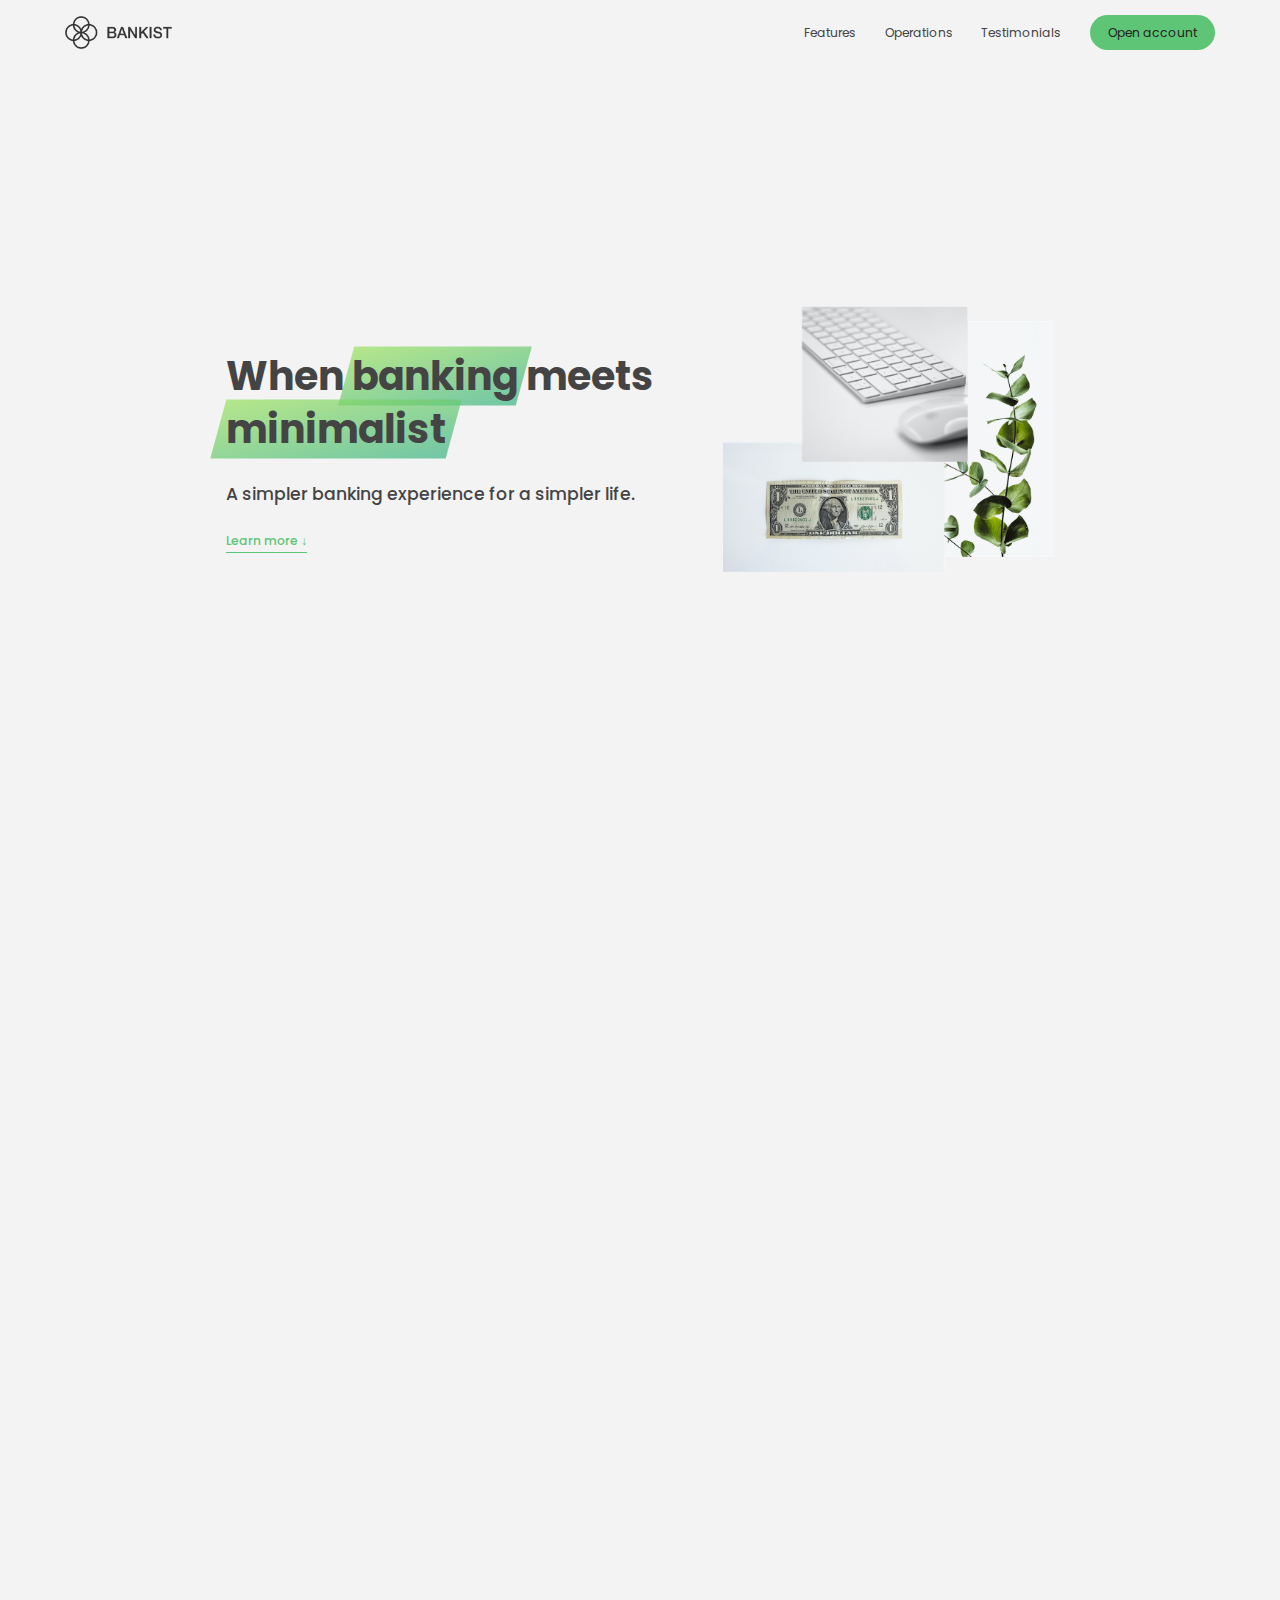
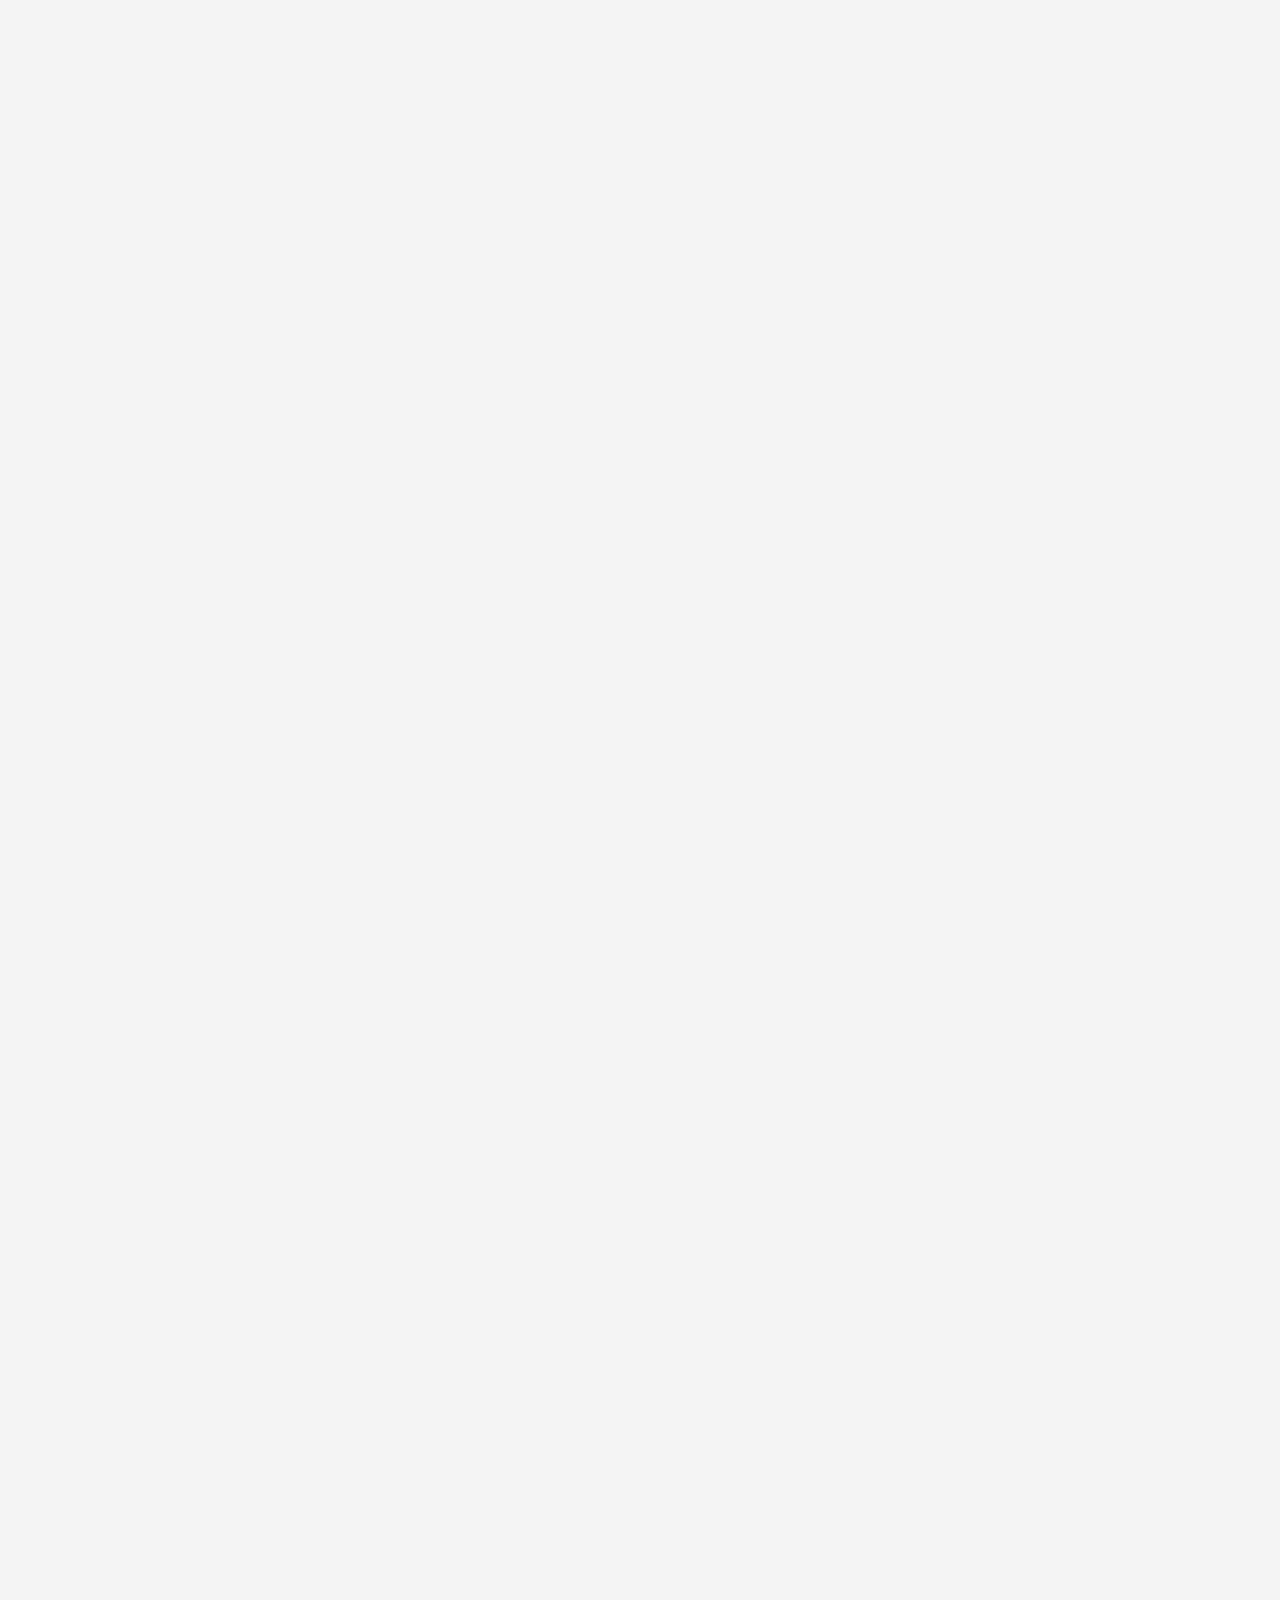
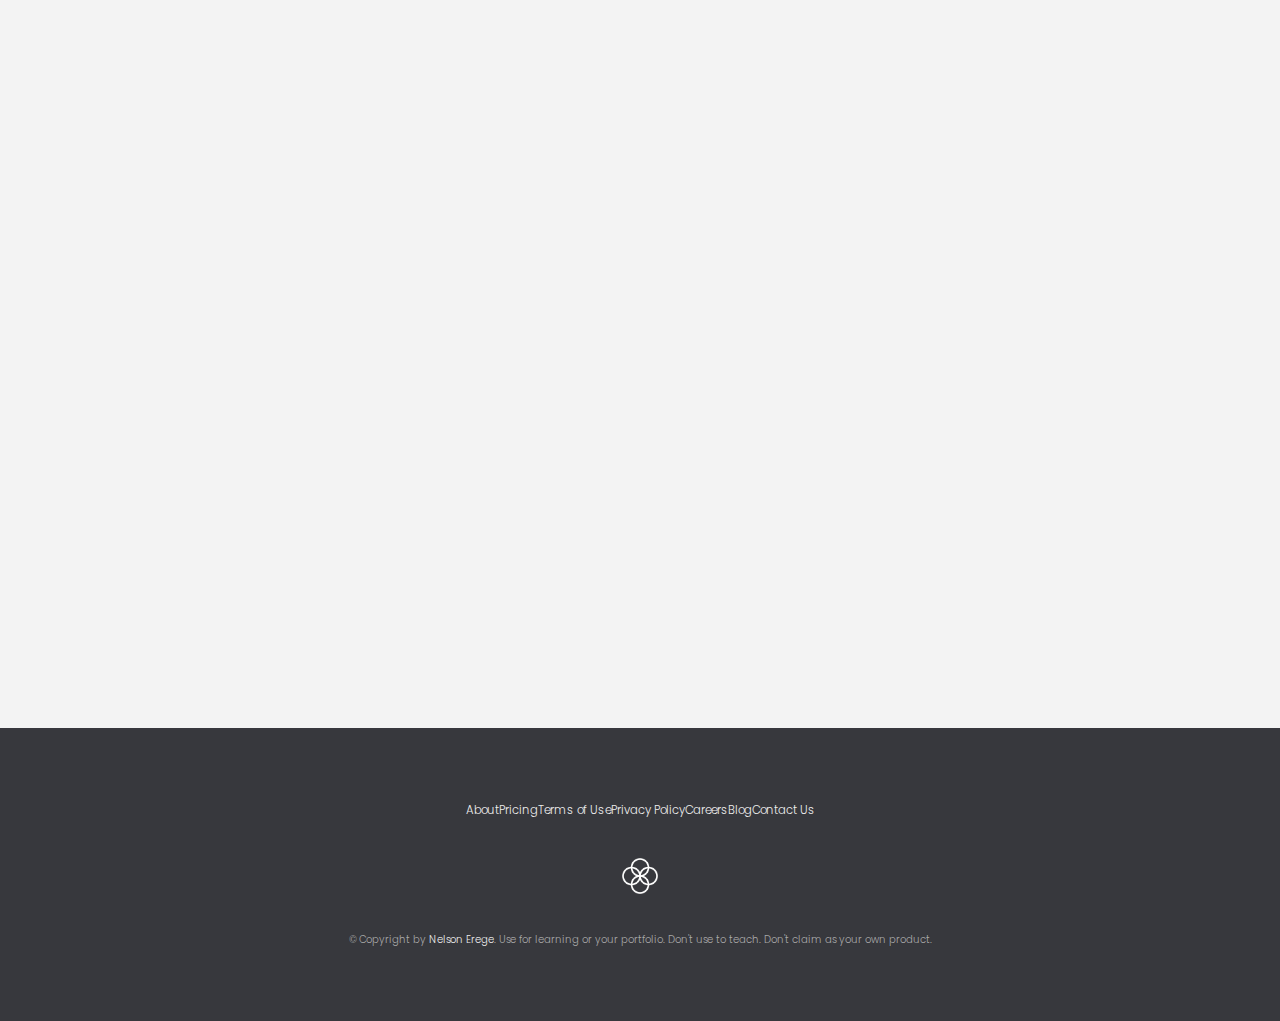
<file: index.html>
<!DOCTYPE html>
<html lang="en">
  <head>
    <meta charset="UTF-8" />
    <meta name="viewport" content="width=device-width, initial-scale=1.0" />
    <meta http-equiv="X-UA-Compatible" content="ie=edge" />
    <link rel="shortcut icon" type="image/png" href="img/icon.png" />

    <link
      href="https://fonts.googleapis.com/css?family=Poppins:300,400,500,600&display=swap"
      rel="stylesheet"
    />
    <link rel="stylesheet" href="style.css" />
    <link rel="stylesheet" href="main.css" />
    <title>Bankist | When Banking meets Minimalist</title>

    <script defer src="script.js"></script>
  </head>
  <body>
    <header class="header">
      <nav class="nav">
        <img
          src="img/logo.png"
          alt="Bankist logo"
          class="nav__logo"
          id="logo"
          designer="Jonas"
          data-version-number="3.0"
        />
        <ul class="nav__links">
          <li class="nav__item">
            <a class="nav__link" href="#section--1">Features</a>
          </li>
          <li class="nav__item">
            <a class="nav__link" href="#section--2">Operations</a>
          </li>
          <li class="nav__item">
            <a class="nav__link" href="#section--3">Testimonials</a>
          </li>
          <li class="nav__item">
            <a class="nav__link nav__link--btn btn--show-modal" href="#"
              >Open account</a
            >
          </li>
        </ul>

        <!-- <label for="navi-toggle" class="menu__button">
          <i class="menu__icon"></i>
        </label> -->

        <div class="menu">
          <input type="checkbox" class="menu__checkbox" id="navi-toggle" />
          <label for="navi-toggle" class="menu__button">
            <i class="menu__icon"></i>
          </label>

          <!--<div class="menu__background">&nbsp;</div>-->

          <nav class="menu__background">
            <ul class="menu__list">
              <li class="menu__list__item">
                <a class="nav__link" href="#section--1">Features</a>
              </li>
              <li class="menu__list__item">
                <a class="nav__link" href="#section--2">Operations</a>
              </li>
              <li class="menu__list__item">
                <a class="nav__link" href="#section--3">Testimonials</a>
              </li>
              <li class="menu__list__item">
                <a class="nav__link nav__link--btn btn--show-modal" href="#"
                  >Open account</a
                >
              </li>
            </ul>
          </nav>
        </div>
      </nav>

      <div class="header__title">
        <!-- <h1 onclick="alert('HTML alert')"> -->
        <h1>
          When
          <!-- Green highlight effect -->
          <span class="highlight">banking</span>
          meets<br />
          <span class="highlight">minimalist</span>
        </h1>
        <h4>A simpler banking experience for a simpler life.</h4>
        <button class="btn--text btn--scroll-to">Learn more &DownArrow;</button>
        <img
          src="img/hero.png"
          class="header__img"
          alt="Minimalist bank items"
        />
      </div>
    </header>

    <section class="section" id="section--1">
      <div class="section__title">
        <h2 class="section__description">Features</h2>
        <h3 class="section__header">
          Everything you need in a modern bank and more.
        </h3>
      </div>

      <div class="features">
        <img
          src="img/digital-lazy.jpg"
          data-src="img/digital.jpg"
          alt="Computer"
          class="features__img lazy-img lazy-img--1"
        />
        <div class="features__feature f--1">
          <div class="features__icon">
            <svg>
              <use xlink:href="img/icons.svg#icon-monitor"></use>
            </svg>
          </div>
          <h5 class="features__header">100% digital bank</h5>
          <p>
            Lorem ipsum dolor sit amet consectetur adipisicing elit. Unde alias
            sint quos? Accusantium a fugiat porro reiciendis saepe quibusdam
            debitis ducimus.
          </p>
        </div>

        <div class="features__feature f--2">
          <div class="features__icon">
            <svg>
              <use xlink:href="img/icons.svg#icon-trending-up"></use>
            </svg>
          </div>
          <h5 class="features__header">Watch your money grow</h5>
          <p>
            Nesciunt quos autem dolorum voluptates cum dolores dicta fuga
            inventore ab? Nulla incidunt eius numquam sequi iste pariatur
            quibusdam!
          </p>
        </div>
        <img
          src="img/grow-lazy.jpg"
          data-src="img/grow.jpg"
          alt="Plant"
          class="features__img lazy-img lazy-img--2"
        />

        <img
          src="img/card-lazy.jpg"
          data-src="img/card.jpg"
          alt="Credit card"
          class="features__img lazy-img lazy-img--3"
        />
        <div class="features__feature f--3">
          <div class="features__icon">
            <svg>
              <use xlink:href="img/icons.svg#icon-credit-card"></use>
            </svg>
          </div>
          <h5 class="features__header">Free debit card included</h5>
          <p>
            Quasi, fugit in cumque cupiditate reprehenderit debitis animi enim
            eveniet consequatur odit quam quos possimus assumenda dicta fuga
            inventore ab.
          </p>
        </div>
      </div>
    </section>

    <section class="section" id="section--2">
      <div class="section__title">
        <h2 class="section__description">Operations</h2>
        <h3 class="section__header">
          Everything as simple as possible, but no simpler.
        </h3>
      </div>

      <div class="operations">
        <div class="operations__tab-container">
          <button
            class="btn operations__tab operations__tab--1 operations__tab--active"
            data-tab="1"
          >
            <span>01</span>Instant Transfers
          </button>
          <button class="btn operations__tab operations__tab--2" data-tab="2">
            <span>02</span>Instant Loans
          </button>
          <button class="btn operations__tab operations__tab--3" data-tab="3">
            <span>03</span>Instant Closing
          </button>
        </div>
        <div
          class="operations__content operations__content--1 operations__content--active"
        >
          <div class="operations__icon operations__icon--1">
            <svg>
              <use xlink:href="img/icons.svg#icon-upload"></use>
            </svg>
          </div>
          <h5 class="operations__header">
            Tranfser money to anyone, instantly! No fees, no BS.
          </h5>
          <p>
            Lorem ipsum dolor sit amet, consectetur adipisicing elit, sed do
            eiusmod tempor incididunt ut labore et dolore magna aliqua. Ut enim
            ad minim veniam, quis nostrud exercitation ullamco laboris nisi ut
            aliquip ex ea commodo consequat.
          </p>
        </div>

        <div class="operations__content operations__content--2">
          <div class="operations__icon operations__icon--2">
            <svg>
              <use xlink:href="img/icons.svg#icon-home"></use>
            </svg>
          </div>
          <h5 class="operations__header">
            Buy a home or make your dreams come true, with instant loans.
          </h5>
          <p>
            Duis aute irure dolor in reprehenderit in voluptate velit esse
            cillum dolore eu fugiat nulla pariatur. Excepteur sint occaecat
            cupidatat non proident, sunt in culpa qui officia deserunt mollit
            anim id est laborum.
          </p>
        </div>
        <div class="operations__content operations__content--3">
          <div class="operations__icon operations__icon--3">
            <svg>
              <use xlink:href="img/icons.svg#icon-user-x"></use>
            </svg>
          </div>
          <h5 class="operations__header">
            No longer need your account? No problem! Close it instantly.
          </h5>
          <p>
            Excepteur sint occaecat cupidatat non proident, sunt in culpa qui
            officia deserunt mollit anim id est laborum. Ut enim ad minim
            veniam, quis nostrud exercitation ullamco laboris nisi ut aliquip ex
            ea commodo consequat.
          </p>
        </div>
      </div>
    </section>

    <section class="section" id="section--3">
      <div class="section__title section__title--testimonials">
        <h2 class="section__description">Not sure yet?</h2>
        <h3 class="section__header">
          Millions of Bankists are already making their lifes simpler.
        </h3>
      </div>

      <div class="slider">
        <div class="slide">
          <div class="testimonial">
            <h5 class="testimonial__header">Best financial decision ever!</h5>
            <blockquote class="testimonial__text">
              Lorem ipsum dolor sit, amet consectetur adipisicing elit.
              Accusantium quas quisquam non? Quas voluptate nulla minima
              deleniti optio ullam nesciunt, numquam corporis et asperiores
              laboriosam sunt, praesentium suscipit blanditiis. Necessitatibus
              id alias reiciendis, perferendis facere pariatur dolore veniam
              autem esse non voluptatem saepe provident nihil molestiae.
            </blockquote>
            <address class="testimonial__author">
              <img src="img/user-1.jpg" alt="" class="testimonial__photo" />
              <h6 class="testimonial__name">Aarav Lynn</h6>
              <p class="testimonial__location">San Francisco, USA</p>
            </address>
          </div>
        </div>

        <div class="slide">
          <div class="testimonial">
            <h5 class="testimonial__header">
              The last step to becoming a complete minimalist
            </h5>
            <blockquote class="testimonial__text">
              Quisquam itaque deserunt ullam, quia ea repellendus provident,
              ducimus neque ipsam modi voluptatibus doloremque, corrupti
              laborum. Incidunt numquam perferendis veritatis neque repellendus.
              Lorem, ipsum dolor sit amet consectetur adipisicing elit. Illo
              deserunt exercitationem deleniti.
            </blockquote>
            <address class="testimonial__author">
              <img src="img/user-2.jpg" alt="" class="testimonial__photo" />
              <h6 class="testimonial__name">Miyah Miles</h6>
              <p class="testimonial__location">London, UK</p>
            </address>
          </div>
        </div>

        <div class="slide">
          <div class="testimonial">
            <h5 class="testimonial__header">
              Finally free from old-school banks
            </h5>
            <blockquote class="testimonial__text">
              Debitis, nihil sit minus suscipit magni aperiam vel tenetur
              incidunt commodi architecto numquam omnis nulla autem,
              necessitatibus blanditiis modi similique quidem. Odio aliquam
              culpa dicta beatae quod maiores ipsa minus consequatur error sunt,
              deleniti saepe aliquid quos inventore sequi. Necessitatibus id
              alias reiciendis, perferendis facere.
            </blockquote>
            <address class="testimonial__author">
              <img src="img/user-3.jpg" alt="" class="testimonial__photo" />
              <h6 class="testimonial__name">Francisco Gomes</h6>
              <p class="testimonial__location">Lisbon, Portugal</p>
            </address>
          </div>
        </div>

        <button class="slider__btn slider__btn--left">&larr;</button>
        <button class="slider__btn slider__btn--right">&rarr;</button>
        <div class="dots"></div>
      </div>
    </section>

    <section class="section section--sign-up">
      <div class="section__title">
        <h3 class="section__header">
          The best day to join Bankist was one year ago. The second best is
          today!
        </h3>
      </div>
      <button class="btn btn--show-modal">Open your free account today!</button>
    </section>

    <footer class="footer">
      <ul class="footer__nav">
        <li class="footer__item">
          <a class="footer__link" href="#">About</a>
        </li>
        <li class="footer__item">
          <a class="footer__link" href="#">Pricing</a>
        </li>
        <li class="footer__item">
          <a class="footer__link" href="#">Terms of Use</a>
        </li>
        <li class="footer__item">
          <a class="footer__link" href="#">Privacy Policy</a>
        </li>
        <li class="footer__item">
          <a class="footer__link" href="#">Careers</a>
        </li>
        <li class="footer__item">
          <a class="footer__link" href="#">Blog</a>
        </li>
        <li class="footer__item contact">
          <a class="footer__link" href="#">Contact Us</a>
        </li>
      </ul>
      <img src="img/icon.png" alt="Logo" class="footer__logo" />
      <p class="footer__copyright">
        &copy; Copyright by
        <a
          class="footer__link twitter-link"
          target="_blank"
          href="https://twitter.com/jonasschmedtman"
          >Nelson Erege</a
        >. Use for learning or your portfolio. Don't use to teach. Don't claim
        as your own product.
      </p>
    </footer>

    <div class="modal hidden">
      <button class="btn--close-modal">&times;</button>
      <h2 class="modal__header">
        Open your bank account <br />
        in just <span class="highlight">5 minutes</span>
      </h2>
      <form class="modal__form">
        <label>First Name</label>
        <input type="text" />
        <label>Last Name</label>
        <input type="text" />
        <label>Email Address</label>
        <input type="email" />
        <button class="btn">Next step &rarr;</button>
      </form>
    </div>
    <div class="overlay hidden"></div>

    <!-- <script src="script.js"></script> -->
  </body>
</html>
</file>
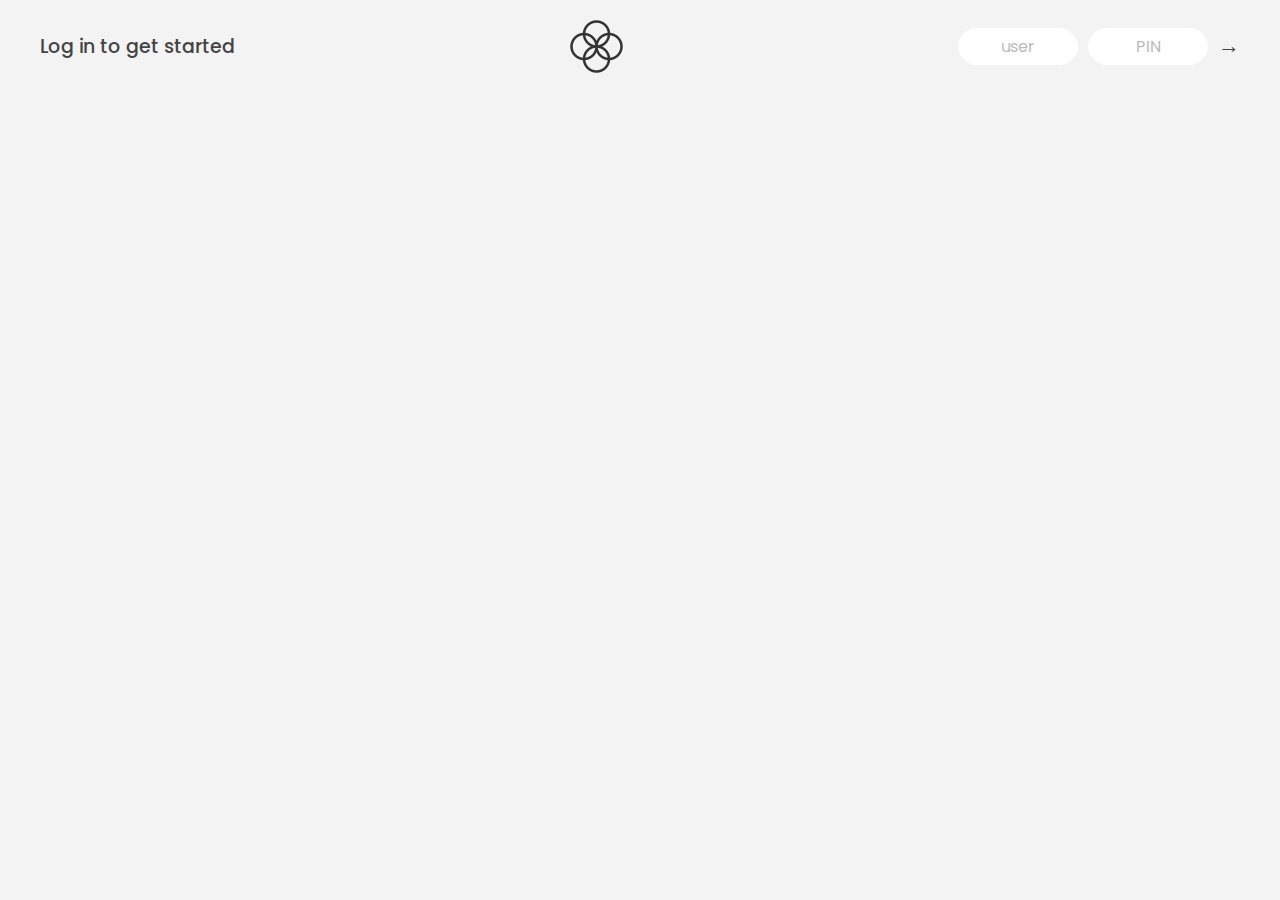
<file: index2.html>
<!DOCTYPE html>
<html lang="en">
  <head>
    <meta charset="UTF-8" />
    <meta name="viewport" content="width=device-width, initial-scale=1.0" />
    <meta http-equiv="X-UA-Compatible" content="ie=edge" />
    <link rel="shortcut icon" type="image/png" href="/icon.png" />

    <link
      href="https://fonts.googleapis.com/css?family=Poppins:400,500,600&display=swap"
      rel="stylesheet"
    />

    <link rel="stylesheet" href="style2.css" />
    <title>Bankist</title>
  </head>
  <body>
    <!-- TOP NAVIGATION -->
    <nav>
      <p class="welcome">Log in to get started</p>
      <img src="logo.png" alt="Logo" class="logo" />
      <form class="login">
        <input
          type="text"
          placeholder="user"
          class="login__input login__input--user"
        />
        <!-- In practice, use type="password" -->
        <input
          type="text"
          placeholder="PIN"
          maxlength="4"
          class="login__input login__input--pin"
        />
        <button class="login__btn">&rarr;</button>
      </form>
    </nav>

    <main class="app">
      <!-- BALANCE -->
      <div class="balance">
        <div>
          <p class="balance__label">Current balance</p>
          <p class="balance__date">
            As of <span class="date">05/03/2037</span>
          </p>
        </div>
        <p class="balance__value">0000€</p>
      </div>

      <!-- MOVEMENTS -->
      <div class="movements">
        <div class="movements__row">
          <div class="movements__type movements__type--deposit">2 deposit</div>
          <div class="movements__date">3 days ago</div>
          <div class="movements__value">4 000€</div>
        </div>
        <div class="movements__row">
          <div class="movements__type movements__type--withdrawal">
            1 withdrawal
          </div>
          <div class="movements__date">24/01/2037</div>
          <div class="movements__value">-378€</div>
        </div>
      </div>

      <!-- SUMMARY -->
      <div class="summary">
        <p class="summary__label">In</p>
        <p class="summary__value summary__value--in">0000€</p>
        <p class="summary__label">Out</p>
        <p class="summary__value summary__value--out">0000€</p>
        <p class="summary__label">Interest</p>
        <p class="summary__value summary__value--interest">0000€</p>
        <button class="btn--sort">&downarrow; SORT</button>
      </div>

      <!-- OPERATION: TRANSFERS -->
      <div class="operation operation--transfer">
        <h2>Transfer money</h2>
        <form class="form form--transfer">
          <input type="text" class="form__input form__input--to" />
          <input type="number" class="form__input form__input--amount" />
          <button class="form__btn form__btn--transfer">&rarr;</button>
          <label class="form__label">Transfer to</label>
          <label class="form__label">Amount</label>
        </form>
      </div>

      <!-- OPERATION: LOAN -->
      <div class="operation operation--loan">
        <h2>Request loan</h2>
        <form class="form form--loan">
          <input type="number" class="form__input form__input--loan-amount" />
          <button class="form__btn form__btn--loan">&rarr;</button>
          <label class="form__label form__label--loan">Amount</label>
        </form>
      </div>

      <!-- OPERATION: CLOSE -->
      <div class="operation operation--close">
        <h2>Close account</h2>
        <form class="form form--close">
          <input type="text" class="form__input form__input--user" />
          <input
            type="password"
            maxlength="6"
            class="form__input form__input--pin"
          />
          <button class="form__btn form__btn--close">&rarr;</button>
          <label class="form__label">Confirm user</label>
          <label class="form__label">Confirm PIN</label>
        </form>
      </div>

      <!-- LOGOUT TIMER -->
      <p class="logout-timer">
        You will be logged out in <span class="timer">05:00</span>
      </p>
    </main>

    <!-- <div class="clock">
      <span class="hour">00</span>:<span class="minute">00</span>:<span
        class="seconds"
        >00</span
      >:<span class="milliseconds">0000</span>
    </div> -->

    <!-- <footer>
      &copy; by Jonas Schmedtmann. Don't claim as your own :)
    </footer> -->

    <script src="script2.js"></script>
  </body>
</html>
</file>
<file: style.css>
/* The page is NOT responsive. You can implement responsiveness yourself if you wanna have some fun 😃 */

:root {
  --color-primary: #5ec576;
  --color-secondary: #ffcb03;
  --color-tertiary: #ff585f;
  --color-primary-darker: #4bbb7d;
  --color-secondary-darker: #ffbb00;
  --color-tertiary-darker: #fd424b;
  --color-primary-opacity: #5ec5763a;
  --color-secondary-opacity: #ffcd0331;
  --color-tertiary-opacity: #ff58602d;
  --gradient-primary: linear-gradient(to top left, #39b385, #9be15d);
  --gradient-secondary: linear-gradient(to top left, #ffb003, #ffcb03);
  --bp-small: 500px;
  --bp-medium: 50em;
}

* {
  margin: 0;
  padding: 0;
  box-sizing: inherit;
}

html {
  font-size: 62.5%;
  box-sizing: border-box;
}

body {
  font-family: 'Poppins', sans-serif;
  font-weight: 300;
  color: #444;
  line-height: 1.9;
  background-color: #f3f3f3;
}

@media (min-width: 300px) {
  html {
    font-size: 45%;
  }
}

/* GENERAL ELEMENTS */
.section {
  padding: 15rem 3rem;
  border-top: 1px solid #ddd;

  transition: transform 1s, opacity 1s;
}

/* .section--3 {
  padding: 5rem 3rem;
  height: 90vh;
} */

.section--hidden {
  opacity: 0;
  transform: translateY(8rem);
}

.section__title {
  max-width: 80rem;
  margin: 0 auto 8rem auto;
}

.section__description {
  font-size: 1.8rem;
  font-weight: 600;
  text-transform: uppercase;
  color: var(--color-primary);
  margin-bottom: 1rem;
}

.section__header {
  font-size: 4rem;
  line-height: 1.3;
  font-weight: 500;
}

.btn {
  display: inline-block;
  background-color: var(--color-primary);
  font-size: 1.6rem;
  font-family: inherit;
  font-weight: 500;
  border: none;
  padding: 1.25rem 4.5rem;
  border-radius: 10rem;
  cursor: pointer;
  transition: all 0.3s;
}

.btn:hover {
  background-color: var(--color-primary-darker);
}

.btn--text {
  display: inline-block;
  background: none;
  font-size: 1.7rem;
  font-family: inherit;
  font-weight: 500;
  color: var(--color-primary);
  border: none;
  border-bottom: 1px solid currentColor;
  padding-bottom: 2px;
  cursor: pointer;
  transition: all 0.3s;
}

p {
  color: #666;
}

/* This is BAD for accessibility! Don't do in the real world! */
button:focus {
  outline: none;
}

img {
  transition: filter 0.5s;
}

.lazy-img {
  filter: blur(20px);
}

/* NAVIGATION */
.nav {
  display: flex;
  justify-content: space-between;
  align-items: center;
  height: 9rem;
  width: 100%;
  padding: 0 6rem;
  z-index: 100;
}

@media (max-width: 450px) {
  .nav {
    display: grid;
    grid-template-columns: min-content min-content;
    gap: calc(70%);
    /* width: 110%; */
    position: relative;
    align-content: center;
    justify-content: center;
  }
}

/* nav and stickly class at the same time */
.nav.sticky {
  position: fixed;
  background-color: rgba(255, 255, 255, 0.95);
}

.nav__logo {
  height: 4.5rem;
  transition: all 0.3s;
}

.nav__links {
  display: flex;
  align-items: center;
  list-style: none;
}

@media (max-width: 600px) {
  .nav__links {
    display: none;
  }
}

.nav__item {
  margin-left: 4rem;
}

.nav__link:link,
.nav__link:visited {
  font-size: 1.7rem;
  font-weight: 400;
  color: inherit;
  text-decoration: none;
  display: block;
  transition: all 0.3s;
}

.nav__link--btn:link,
.nav__link--btn:visited {
  padding: 0.8rem 2.5rem;
  border-radius: 3rem;
  background-color: var(--color-primary);
  color: #222;
}

.nav__link--btn:hover,
.nav__link--btn:active {
  color: inherit;
  background-color: var(--color-primary-darker);
  color: #333;
}

/* HEADER */
.header {
  padding: 0 3rem;
  height: 100vh;
  display: flex;
  flex-direction: column;
  align-items: center;
}

.header__title {
  flex: 1;

  max-width: 115rem;
  display: grid;
  grid-template-columns: 3fr 2fr;
  row-gap: 3rem;
  align-content: center;
  justify-content: center;

  align-items: start;
  justify-items: start;
}

@media (max-width: 750px) {
  .header__title {
    display: flex;
    flex-direction: column;
    align-content: center;
    justify-content: center;
  }
}

h1 {
  font-size: 5.5rem;
  line-height: 1.35;
}

h4 {
  font-size: 2.4rem;
  font-weight: 500;
}

.header__img {
  width: 100%;
  grid-column: 2 / 3;
  grid-row: 1 / span 4;
  transform: translateY(-6rem);
}

@media (max-width: 600px) {
  .header__img {
    display: flex;
    flex-direction: column;
    align-content: center;
    justify-content: center;
    order: -1;
    /* margin: 6rem; */
    margin-top: 12rem;
  }
}

.highlight {
  position: relative;
}

.highlight::after {
  display: block;
  content: '';
  position: absolute;
  bottom: 0;
  left: 0;
  height: 100%;
  width: 100%;
  z-index: -1;
  opacity: 0.7;
  transform: scale(1.07, 1.05) skewX(-15deg);
  background-image: var(--gradient-primary);
}

/* FEATURES */
.features {
  display: grid;
  grid-template-columns: 1fr 1fr;
  gap: 4rem;
  margin: 0 12rem;
}

@media (max-width: 750px) {
  .features {
    display: flex;
    flex-direction: column;
    margin: 0 1rem;
    align-items: center;
  }
}

.features__img {
  width: 100%;
}

.features__feature {
  align-self: center;
  justify-self: center;
  width: 70%;
  font-size: 1.5rem;
}

.features__icon {
  display: flex;
  align-items: center;
  justify-content: center;
  background-color: var(--color-primary-opacity);
  height: 5.5rem;
  width: 5.5rem;
  border-radius: 50%;
  margin-bottom: 2rem;
}

.features__icon svg {
  height: 2.5rem;
  width: 2.5rem;
  fill: var(--color-primary);
}

.features__header {
  font-size: 2rem;
  margin-bottom: 1rem;
}

/* OPERATIONS */
.operations {
  max-width: 100rem;
  margin: 12rem auto 0 auto;

  background-color: #fff;
}

.operations__tab-container {
  display: flex;
  justify-content: center;
}

.operations__tab {
  margin-right: 2.5rem;
  transform: translateY(-50%);
}

.operations__tab span {
  margin-right: 1rem;
  font-weight: 600;
  display: inline-block;
}

.operations__tab--1 {
  background-color: var(--color-secondary);
}

.operations__tab--1:hover {
  background-color: var(--color-secondary-darker);
}

.operations__tab--3 {
  background-color: var(--color-tertiary);
  margin: 0;
}

.operations__tab--3:hover {
  background-color: var(--color-tertiary-darker);
}

.operations__tab--active {
  transform: translateY(-66%);
}

.operations__content {
  display: none;

  /* JUST PRESENTATIONAL */
  font-size: 1.7rem;
  padding: 2.5rem 7rem 6.5rem 7rem;
}

.operations__content--active {
  display: grid;
  grid-template-columns: 7rem 1fr;
  column-gap: 3rem;
  row-gap: 0.5rem;
}

.operations__header {
  font-size: 2.25rem;
  font-weight: 500;
  align-self: center;
}

.operations__icon {
  display: flex;
  align-items: center;
  justify-content: center;
  height: 7rem;
  width: 7rem;
  border-radius: 50%;
}

.operations__icon svg {
  height: 2.75rem;
  width: 2.75rem;
}

.operations__content p {
  grid-column: 2;
}

.operations__icon--1 {
  background-color: var(--color-secondary-opacity);
}

.operations__icon--2 {
  background-color: var(--color-primary-opacity);
}

.operations__icon--3 {
  background-color: var(--color-tertiary-opacity);
}

.operations__icon--1 svg {
  fill: var(--color-secondary-darker);
}

.operations__icon--2 svg {
  fill: var(--color-primary);
}

.operations__icon--3 svg {
  fill: var(--color-tertiary);
}

/* SLIDER */
.slider {
  max-width: 100rem;
  height: 50rem;
  margin: 0 auto;
  position: relative;

  /* IN THE END */
  overflow: hidden;
}

.slide {
  position: absolute;
  top: 0;
  width: 100%;
  height: 50rem;

  display: flex;
  align-items: center;
  justify-content: center;
  z-index: 20;

  /* THIS creates the animation! */
  transition: transform 1s;
}

@media (max-width:600px) {
  .slide {
    transform: translateY(100%);
  }
}

.slide>img {
  /* Only for images that have different size than slide */
  width: 100%;
  height: 100%;
  object-fit: cover;
}

.slider__btn {
  position: absolute;
  top: 50%;
  z-index: 10;

  border: none;
  background: rgba(255, 255, 255, 0.7);
  font-family: inherit;
  color: #333;
  border-radius: 50%;
  height: 5.5rem;
  width: 5.5rem;
  font-size: 3.25rem;
  cursor: pointer;
}

.slider__btn--left {
  left: 6%;
  transform: translate(-50%, -50%);
}

.slider__btn--right {
  right: 6%;
  transform: translate(50%, -50%);
}

.dots {
  position: absolute;
  bottom: 5%;
  left: 50%;
  transform: translateX(-90%);
  display: flex;
}

@media(max-width: 600px) {
  .dots {
    /* transform: translateY(400%); */
    z-index: 10;
  }
}

.dots__dot {
  border: none;
  background-color: #b9b9b9;
  opacity: 0.7;
  height: 1rem;
  width: 1rem;
  border-radius: 50%;
  margin-right: 1.75rem;
  cursor: pointer;
  transition: all 0.5s;

  /* Only necessary when overlying images */
  /* box-shadow: 0 0.6rem 1.5rem rgba(0, 0, 0, 0.7); */
}

.dots__dot:last-child {
  margin: 0;
}

.dots__dot--active {
  /* background-color: #fff; */
  background-color: #888;
  opacity: 1;
}

/* TESTIMONIALS */
.testimonial {
  width: 65%;
  position: relative;
}

.testimonial::before {
  content: '\201C';
  position: absolute;
  top: -5.7rem;
  left: -6.8rem;
  line-height: 1;
  font-size: 20rem;
  font-family: inherit;
  color: var(--color-primary);
  z-index: -1;
}

.testimonial__header {
  font-size: 2.25rem;
  font-weight: 500;
  margin-bottom: 1.5rem;
}

.testimonial__text {
  font-size: 1.7rem;
  margin-bottom: 3.5rem;
  color: #666;
}

.testimonial__author {
  margin-left: 3rem;
  font-style: normal;

  display: grid;
  grid-template-columns: 6.5rem 1fr;
  column-gap: 2rem;
}

.testimonial__photo {
  grid-row: 1 / span 2;
  width: 6.5rem;
  border-radius: 50%;
}

.testimonial__name {
  font-size: 1.7rem;
  font-weight: 500;
  align-self: end;
  margin: 0;
}

.testimonial__location {
  font-size: 1.5rem;
}

.section__title--testimonials {
  margin-bottom: 4rem;
}

/* SIGNUP */
.section--sign-up {
  background-color: #37383d;
  border-top: none;
  border-bottom: 1px solid #444;
  text-align: center;
  padding: 10rem 3rem;
}

.section--sign-up .section__header {
  color: #fff;
  text-align: center;
}

.section--sign-up .section__title {
  margin-bottom: 6rem;
}

.section--sign-up .btn {
  font-size: 1.9rem;
  padding: 2rem 5rem;
}

/* FOOTER */
.footer {
  padding: 10rem 3rem;
  background-color: #37383d;
}

@media(max-width: 750px) {
  .footer {
    text-align: center;
  }
}

.footer__nav {
  list-style: none;
  display: flex;
  justify-content: center;
  margin-bottom: 5rem;
}

@media(max-width: 750px) {
  .footer__nav {
    position: relative;
    justify-content: center;
    align-content: center;
    display: grid;
    grid-template-columns: repeat(3, minmax(12rem, 6rem));
  }
}

.footer__item {
  /* margin-right: 4rem; */
}

@media(max-width: 600px) {
  .footer__item {
    margin-right: 0;
  }
}

.footer__link {
  font-size: 1.6rem;
  color: #eee;
  text-decoration: none;
}

.footer__logo {
  height: 5rem;
  display: block;
  margin: 0 auto;
  margin-bottom: 5rem;
}

.footer__copyright {
  font-size: 1.4rem;
  color: #aaa;
  text-align: center;
}

.footer__copyright .footer__link {
  font-size: 1.4rem;
}

/* MODAL WINDOW */
.modal {
  position: fixed;
  top: 50%;
  left: 50%;
  transform: translate(-50%, -50%);
  max-width: 60rem;
  background-color: #f3f3f3;
  padding: 5rem 6rem;
  box-shadow: 0 4rem 6rem rgba(0, 0, 0, 0.3);
  z-index: 1000;
  transition: all 0.5s;
}

.overlay {
  position: fixed;
  top: 0;
  left: 0;
  width: 100%;
  height: 100%;
  background-color: rgba(0, 0, 0, 0.5);
  backdrop-filter: blur(4px);
  z-index: 100;
  transition: all 0.5s;
}

.modal__header {
  font-size: 3.25rem;
  margin-bottom: 4.5rem;
  line-height: 1.5;
}

.modal__form {
  margin: 0 3rem;
  display: grid;
  grid-template-columns: 1fr 2fr;
  align-items: center;
  gap: 2.5rem;
}

.modal__form label {
  font-size: 1.7rem;
  font-weight: 500;
}

.modal__form input {
  font-size: 1.7rem;
  padding: 1rem 1.5rem;
  border: 1px solid #ddd;
  border-radius: 0.5rem;
}

.modal__form button {
  grid-column: 1 / span 2;
  justify-self: center;
  margin-top: 1rem;
}

.btn--close-modal {
  font-family: inherit;
  color: inherit;
  position: absolute;
  top: 0.5rem;
  right: 2rem;
  font-size: 4rem;
  cursor: pointer;
  border: none;
  background: none;
}

.hidden {
  visibility: hidden;
  opacity: 0;
}

/* COOKIE MESSAGE */
.cookie-message {
  display: flex;
  align-items: center;
  justify-content: space-evenly;
  /* opacity: 0; */
  width: 100%;
  background-color: white;
  color: #bbb;
  font-size: 1.5rem;
  font-weight: 400;
  z-index: 34;
  position: fixed;
  bottom: 5px;
  left: 0;
  right: 0;
  transition: all .5s;
}

@media(max-width: 600px) {
  .cookie-message {
    display: inline;
    text-align: justify;
    text-wrap: wrap;
    height: auto;
    font-size: 1.4rem;
    padding-left: 1rem;
  }
}

.btn--close-cookie {
  scale: .7;
}


/*
synthesia.io
2050.earth
google driving simulator
leolabs.space
playphrase.me
invidia guangan
custom cursor
podcast.ai
*/
</file>
<file: main.css>
.menu {
  display: none;
  width: 0;
}
@media only screen and (max-width: 62.5em) {
  .menu {
    display: inline;
    width: 100%;
  }
}
.menu__checkbox {
  display: none;
}
.menu__button {
  height: 5rem;
  width: 5rem;
  border-radius: 50%;
  z-index: 2000;
  cursor: pointer;
}
.menu__background {
  height: 100%;
  width: 0;
  position: fixed;
  top: 1.5%;
  right: -75%;
  background-color: white;
  z-index: 1000;
  transform: translateX(90rem);
  transition: transform 0.8s cubic-bezier(0.83, 0, 0.17, 1), width 0.5s;
}
@media only screen and (max-width: 62.5em) {
  .menu__background {
    top: 0;
    right: 0;
  }
}
.menu__list {
  position: absolute;
  top: 50%;
  right: -36%;
  transform: translate(-50%, -50%);
  width: 100%;
  padding: 2rem;
  list-style: none;
  color: black;
  font-size: 2rem;
  display: flex;
  flex-direction: column;
  align-items: center;
}
@media only screen and (max-width: 62.5em) {
  .menu__list {
    right: -55%;
    font-size: 1rem;
  }
}
.menu__list__item {
  margin: 1rem;
  cursor: pointer;
  z-index: 1200;
  transform: translateX(-100px);
  opacity: 0;
  transition: transform 0.5s ease-out, opacity 0.9s ease-out;
}
.menu__list__item:hover {
  animation: shake 0.4s;
}
.menu__list__item.visible {
  transform: translateX(0);
  opacity: 1;
}
@keyframes shake {
  0% {
    transform: translateX(0);
  }
  25% {
    transform: translateX(2rem);
  }
  50% {
    transform: translateX(-2rem);
  }
  75% {
    transform: translateX(2rem);
  }
  100% {
    transform: translateX(0);
  }
}
.menu__checkbox:checked ~ .menu__background {
  width: 120%;
  transform: translateX(1.6rem);
}
.menu__checkbox:checked ~ .menu__nav {
  opacity: 1;
  width: 100%;
}
.menu__icon {
  position: relative;
  color: black;
  border-radius: 6px;
  z-index: 2001;
}
.menu__icon:active {
  position: fixed;
}
.menu__icon, .menu__icon::before, .menu__icon::after {
  width: 3rem;
  height: 4px;
  background-color: black;
  border-radius: 6px;
  display: inline-block;
}
.menu__icon::before, .menu__icon::after {
  content: "";
  position: absolute;
  left: 0;
  transition: all 0.2s;
}
.menu__icon::before {
  top: -0.83rem;
}
.menu__icon::after {
  top: 0.95rem;
}
.menu__button:hover .menu__icon::before {
  top: -1rem;
}
.menu__button:hover .menu__icon::after {
  top: 1rem;
}
.menu__checkbox:checked + .menu__button .menu__icon {
  position: fixed;
  background-color: transparent;
}
@media only screen and (max-width: 55em) {
  .menu__checkbox:checked + .menu__button .menu__icon {
    position: fixed;
  }
}
.menu__checkbox:checked + .menu__button .menu__icon::before {
  top: 0;
  transform: rotate(135deg);
}
.menu__checkbox:checked + .menu__button .menu__icon::after {
  top: 0;
  transform: rotate(-135deg);
}

@media only screen and (max-width: 55em) {
  .lazy-img--1 {
    order: -1;
  }
  .lazy-img--2 {
    order: 1;
  }
  .lazy-img--3 {
    order: 3;
  }
  .f--1 {
    order: 0;
  }
  .f--2 {
    order: 2;
  }
  .f--3 {
    order: 4;
  }
}
@media only screen and (max-width: 450px) {
  .contact {
    position: absolute;
    left: 50%;
    top: 130%;
    transform: translate(-50%, -50%);
  }
}
.modal__form input {
  outline: none;
  transition: all 0.5s;
}
.modal__form input:focus {
  box-shadow: 0 0 8px rgba(71, 68, 68, 0.6);
}/*# sourceMappingURL=main.css.map */
</file>
<file: style2.css>
/*
 * Use this CSS to learn some intersting techniques,
 * in case you're wondering how I built the UI.
 * Have fun! 😁
 */
* {
  margin: 0;
  padding: 0;
  box-sizing: inherit;
}

html {
  font-size: 62.5%;
  box-sizing: border-box;
}

body {
  font-family: 'Poppins', sans-serif;
  color: #444;
  background-color: #f3f3f3;
  height: 100vh;
  padding: 2rem;
}

nav {
  display: flex;
  justify-content: space-between;
  align-items: center;
  padding: 0 2rem;
}

@media (max-width : 450px) {
  nav {
    flex-direction: column;
    height: 20vh;
  }
}

.welcome {
  font-size: 1.9rem;
  font-weight: 500;
}

.logo {
  height: 5.25rem;
}

@media(max-width: 450px) {
  .logo {
    order: -1;

  }
}

.login {
  display: flex;
}

.login__input {
  border: none;
  padding: 0.5rem 2rem;
  font-size: 1.6rem;
  font-family: inherit;
  text-align: center;
  width: 12rem;
  border-radius: 10rem;
  margin-right: 1rem;
  color: inherit;
  border: 1px solid #fff;
  transition: all 0.3s;
}

.login__input:focus {
  outline: none;
  border: 1px solid #ccc;
}

.login__input::placeholder {
  color: #bbb;
}

.login__btn {
  border: none;
  background: none;
  font-size: 2.2rem;
  color: inherit;
  cursor: pointer;
  transition: all 0.3s;
}

.login__btn:hover,
.login__btn:focus,
.btn--sort:hover,
.btn--sort:focus {
  outline: none;
  color: #777;
}

/* MAIN */
.app {
  position: relative;
  max-width: 100rem;
  margin: 4rem auto;
  display: grid;
  grid-template-columns: 4fr 3fr;
  grid-template-rows: auto repeat(3, 15rem) auto;
  gap: 2rem;

  /* NOTE This creates the fade in/out anumation */
  opacity: 0;
  transition: all 1s;
}

@media (max-width: 450px) {
  .app {
    display: flex;
    flex-direction: column;
  }
}

.balance {
  grid-column: 1 / span 2;
  display: flex;
  align-items: flex-end;
  justify-content: space-between;
  margin-bottom: 2rem;
}

@media (max-width: 450px) {

  .balance,
  .movements,
  .summary {
    grid-column: auto;
  }
}

.balance__label {
  font-size: 2.2rem;
  font-weight: 500;
  margin-bottom: -0.2rem;
}

.balance__date {
  font-size: 1.4rem;
  color: #888;
}

.balance__value {
  font-size: 4.5rem;
  font-weight: 400;
}

/* MOVEMENTS */
.movements {
  grid-row: 2 / span 3;
  background-color: #fff;
  border-radius: 1rem;
  overflow: scroll;
}

@media (max-width: 450px) {
  .movements {
    order: 1;
    margin: 4rem 0;
  }
}

.movements__row {
  padding: 2.25rem 4rem;
  display: flex;
  align-items: center;
  border-bottom: 1px solid #eee;
}

.movements__type {
  font-size: 1.1rem;
  text-transform: uppercase;
  font-weight: 500;
  color: #fff;
  padding: 0.1rem 1rem;
  border-radius: 10rem;
  margin-right: 2rem;
}

.movements__date {
  font-size: 1.1rem;
  text-transform: uppercase;
  font-weight: 500;
  color: #666;
}

.movements__type--deposit {
  background-image: linear-gradient(to top left, #39b385, #9be15d);
}

.movements__type--withdrawal {
  background-image: linear-gradient(to top left, #e52a5a, #ff585f);
}

.movements__value {
  font-size: 1.7rem;
  margin-left: auto;
}

/* SUMMARY */
.summary {
  grid-row: 5 / 6;
  display: flex;
  align-items: baseline;
  padding: 0 0.3rem;
  margin-top: 1rem;
}

@media(max-width: 450px) {
  .summary {
    position: relative;
    order: 2;

    display: grid;
    gap: 10px;
    /* grid-template-rows: 1fr; */

    grid-template-columns: repeat(auto-fill, minmax(300px, 1fr));
  }
}



.summary__label {
  font-size: 1.2rem;
  font-weight: 500;
  text-transform: uppercase;
  margin-right: 0.8rem;
}

.summary__value {
  font-size: 2.2rem;
  margin-right: 2.5rem;
}

.summary__value--in,
.summary__value--interest {
  color: #66c873;
}

.summary__value--out {
  color: #f5465d;
}

.btn--sort {
  margin-left: auto;
  border: none;
  background: none;
  font-size: 1.3rem;
  font-weight: 500;
  cursor: pointer;
}

@media(max-width: 450px) {
  .btn--sort {
    position: absolute;
    top: -20%;
    left: 50%;
    transform: translate(-50%, -50%);
  }
}


/* OPERATIONS */
.operation {
  border-radius: 1rem;
  padding: 3rem 4rem;
  color: #333;
}

.operation--transfer {
  background-image: linear-gradient(to top left, #ffb003, #ffcb03);
}

.operation--loan {
  background-image: linear-gradient(to top left, #39b385, #9be15d);
}

.operation--close {
  background-image: linear-gradient(to top left, #e52a5a, #ff585f);
}

h2 {
  margin-bottom: 1.5rem;
  font-size: 1.7rem;
  font-weight: 600;
  color: #333;
}

.form {
  display: grid;
  grid-template-columns: 2.5fr 2.5fr 1fr;
  grid-template-rows: auto auto;
  gap: 0.4rem 1rem;
}

/* Exceptions for interst */
.form.form--loan {
  grid-template-columns: 2.5fr 1fr 2.5fr;
}

.form__label--loan {
  grid-row: 2;
}

/* End exceptions */

.form__input {
  width: 100%;
  border: none;
  background-color: rgba(255, 255, 255, 0.4);
  font-family: inherit;
  font-size: 1.5rem;
  text-align: center;
  color: #333;
  padding: 0.3rem 1rem;
  border-radius: 0.7rem;
  transition: all 0.3s;
}

.form__input:focus {
  outline: none;
  background-color: rgba(255, 255, 255, 0.6);
}

.form__label {
  font-size: 1.3rem;
  text-align: center;
}

.form__btn {
  border: none;
  border-radius: 0.7rem;
  font-size: 1.8rem;
  background-color: #fff;
  cursor: pointer;
  transition: all 0.3s;
}

.form__btn:focus {
  outline: none;
  background-color: rgba(255, 255, 255, 0.8);
}

.logout-timer {
  padding: 0 0.3rem;
  margin-top: 1.9rem;
  text-align: right;
  font-size: 1.25rem;
}

@media(max-width:450px) {
  .logout-timer {
    order: 3;
    margin: 4rem 0;
  }
}

.timer {
  font-weight: 600;
}

.clock {
  height: 100px;
  font-size: 40px;
}
</file>
